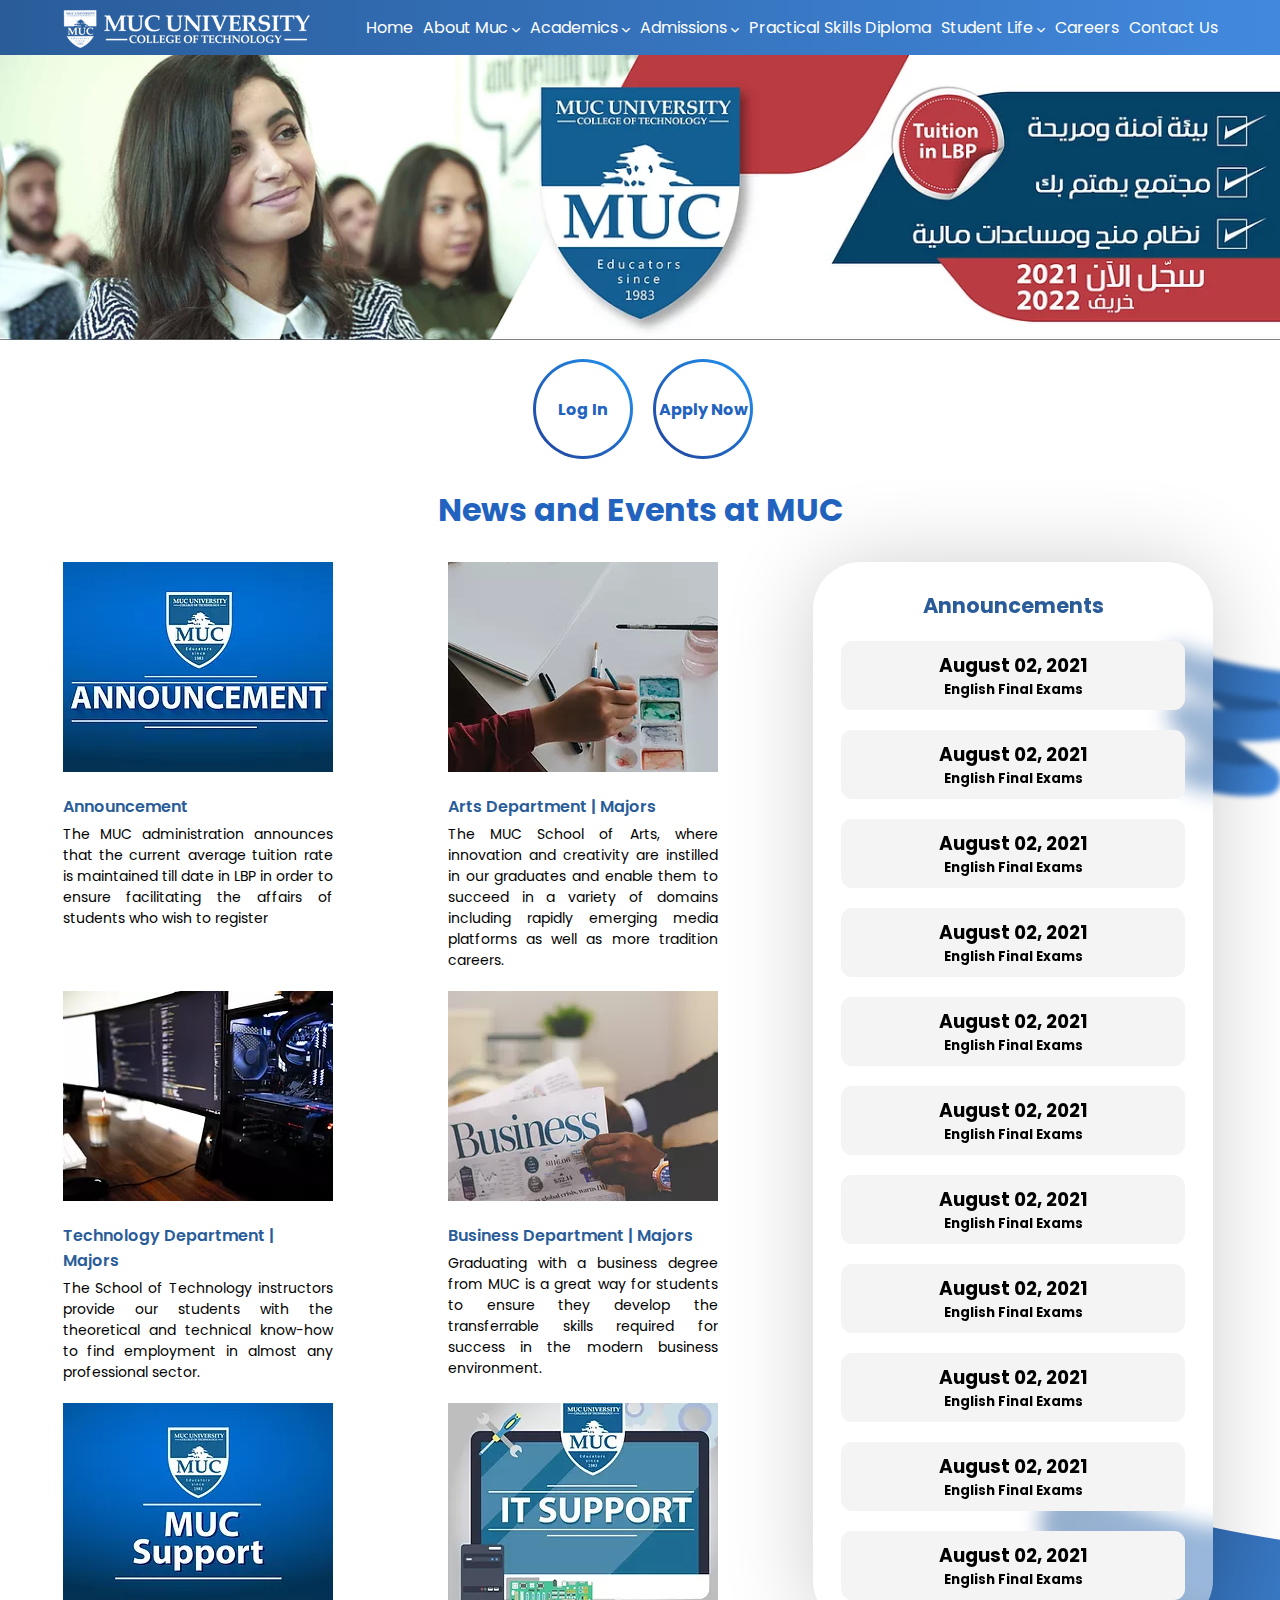
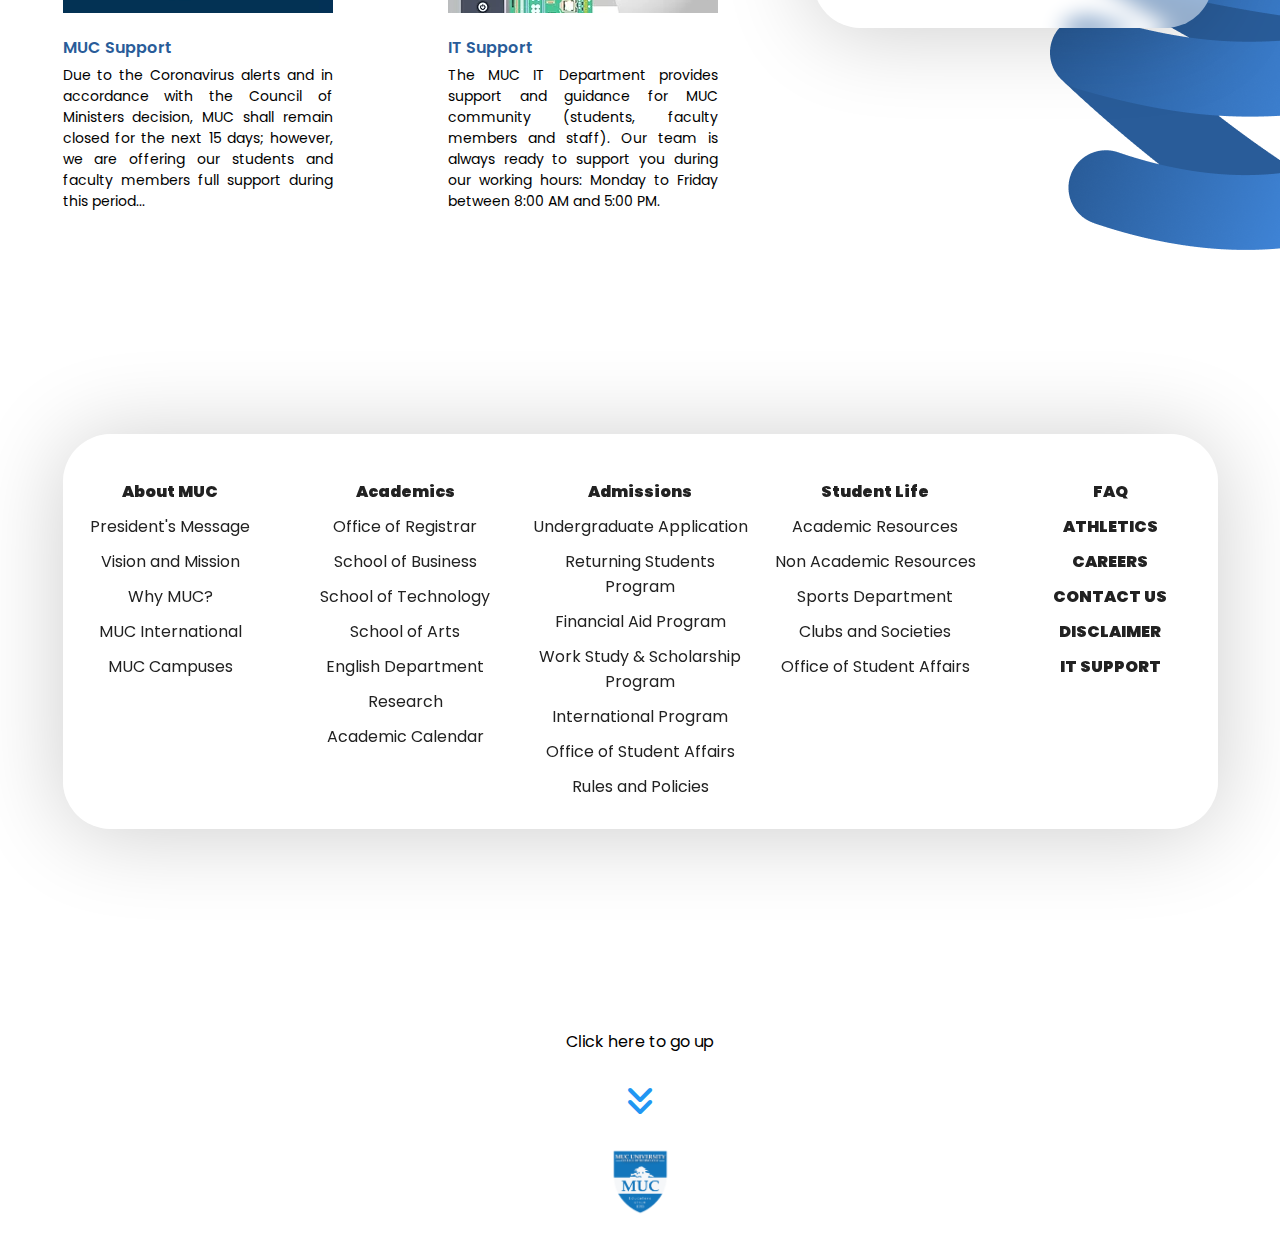
<file: index.html>
<!DOCTYPE html>
<html lang="en">
<head>
    <meta charset="UTF-8">
    <meta http-equiv="X-UA-Compatible" content="IE=edge">
    <meta name="viewport" content="width=device-width, initial-scale=1.0">
    <link rel="preconnect" href="https://fonts.googleapis.com">
    <link rel="preconnect" href="https://fonts.gstatic.com" crossorigin>
    <link href="https://fonts.googleapis.com/css2?family=Poppins:ital,wght@0,100;0,200;0,300;0,400;0,500;0,600;0,700;0,800;0,900;1,100;1,200;1,300;1,400;1,500;1,700;1,800;1,900&display=swap" rel="stylesheet">
    <link rel="stylesheet" href="css/all.min.css">
    <link rel="stylesheet" href="css/style.css">
    <title>MUC University | Lebanon</title>
</head>
<body>
    <header>
        <div class="container">
            <div class="main-logo">
                <img class="logo" src="assets/images/Logo.webp" alt="logo">
            </div>
            <nav>
                <div class="toggle-menu">
                    <span></span>
                    <span></span>
                    <span></span>
                </div>
                <ul class="menu-list">
                    <li><a href="#">home</a></li>
                    <li>
                        <a href="#">about muc<i class="fa fa-chevron-down" aria-hidden="true"></i></a>
                        <ul class="sub-menu">
                            <li><a href="#">President's Message</a></li>
                            <li><a href="#">vision and Mission</a></li>
                            <li><a href="#">Why MUC?</a></li>
                            <li><a href="#">MUC International</a></li>
                            <li><a href="#">MUC Campuses</a></li>
                        </ul>
                    </li>
                    <li>
                        <a href="#">academics<i class="fa fa-chevron-down" aria-hidden="true"></i></a>
                        <ul class="sub-menu">
                            <li><a href="#">Office of the Registrar</a></li>
                            <li><a href="#">School of Business</a></li>
                            <li><a href="#">School of Technology</a></li>
                            <li><a href="#">School of Arts</a></li>
                            <li><a href="#">English Department</a></li>
                            <li><a href="#">Academic Calender</a></li>
                            <li><a href="#">finals fall 22</a></li>
                            <li><a href="#">Research</a></li>
                        </ul>
                    </li>
                    <li>
                        <a href="#">admissions<i class="fa fa-chevron-down" aria-hidden="true"></i></a>
                        <ul class="sub-menu">
                            <li><a href="#">Undergraduate Program</a></li>
                            <li><a href="#">Online Undergraduate Application</a></li>
                            <li><a href="#">Returning Students Program</a></li>
                            <li><a href="#">Financial Aid Program</a></li>
                            <li><a href="#">Work Study & Scholarship Program</a></li>
                            <li><a href="#">International Program</a></li>
                            <li><a href="#">FAQ</a></li>
                            <li><a href="#">Office of Student Affairs</a></li>
                        </ul>
                    </li>
                    <li><a href="#">practical skills diploma</a></li>
                    <li>
                        <a href="#">student life<i class="fa fa-chevron-down" aria-hidden="true"></i></a>
                        <ul class="sub-menu">
                            <li><a href="#">Academic Resources</a></li>
                            <li><a href="#">Non Academic Resources</a></li>
                            <li><a href="#">Sports Department</a></li>
                            <li><a href="#">Clubs and Societies</a></li>
                            <li><a href="#">ATHLETICS</a></li>
                            <li><a href="#">Office of Student Affairs</a></li>
                        </ul>
                    </li>
                    <li><a href="#">careers</a></li>
                    <li><a href="#">contact us</a></li>
                </ul>
            </nav>
        </div>
    </header>
    <div class="slide-image">
        <img src="assets/images/Scroll_header 1.webp" alt="" class="image">
    </div>
    <div class="buttons">
        <!-- <button class="login-button">Log In</button>
        <button class="apply-button">Apply Now</button> -->
        <a href="#" class="btn BackgroundGradient">
            <span>Log In</span>
        </a>
        <a href="#" class="btn BackgroundGradient">
            <span>Apply Now</span>
        </a>
    </div>
    <main>
        <div class="shape-right-top"></div>
        <div class="shape-right-bottom"></div>
        <div class="container">
            <h1 class="title">News and Events at MUC</h1>
            <section>
                <div class="box">
                    <div class="image-section">
                        <img src="assets/images/section 1.webp" alt="" class="image-inside-section">
                    </div>
                        <h2>Announcement</h2>
                        <p>The MUC administration announces that the current average tuition rate is maintained till date in LBP in order to ensure facilitating the affairs of students who wish to register</p>
                </div>
                <div class="box">
                    <div class="image-section">
                        <img src="assets/images/section 2.webp" alt="" class="image-inside-section">
                    </div>
                        <h2>Arts Department | Majors</h2>
                        <p>The MUC School of Arts, where innovation and creativity are instilled in our graduates and enable them to succeed in a variety of domains including rapidly emerging media platforms as well as more tradition careers.</p>
                </div>
                <div class="box">
                    <div class="image-section">
                        <img src="assets/images/section 3.webp" alt="" class="image-inside-section">
                    </div>
                        <h2>Technology Department | Majors </h2>
                        <p>The School of Technology instructors provide our students with the theoretical and technical know-how to find employment in almost any professional sector.</p>
                </div>
                <div class="box">
                    <div class="image-section">
                        <img src="assets/images/section 4.webp" alt="" class="image-inside-section">
                    </div>
                        <h2>Business Department | Majors</h2>
                        <p>Graduating with a business degree from MUC is a great way for students to ensure they develop the transferrable skills required for success in the modern business environment.</p>
                </div>
                <div class="box">
                    <div class="image-section">
                        <img src="assets/images/section 5.webp" alt="" class="image-inside-section">
                    </div>
                        <h2>MUC Support</h2>
                        <p>Due to the Coronavirus alerts and in accordance with the Council of Ministers decision, MUC shall remain closed for the next 15 days; however, we are offering our students and faculty members full support during this period...</p>
                </div>
                <div class="box">
                    <div class="image-section">
                        <img src="assets/images/section 6.webp" alt="" class="image-inside-section">
                    </div>
                        <h2>IT Support</h2>
                        <p>The MUC IT Department provides support and guidance for MUC community (students, faculty members and staff). 
                            Our team is always ready to support you during our working hours: Monday to Friday between 8:00 AM and 5:00 PM.​​ </p>
                </div>
            </section>
            <aside>
                <div class="aside-box">
                    <h2>Announcements</h2>
                    <div class="box-inside-aside">
                            <h3>August 02, 2021</h3>
                            <h5>English Final Exams</h6>  
                    </div>
                    <div class="box-inside-aside">
                            <h3>August 02, 2021</h3>
                            <h5>English Final Exams</h6>  
                    </div>
                    <div class="box-inside-aside">
                            <h3>August 02, 2021</h3>
                            <h5>English Final Exams</h6>  
                    </div>
                    <div class="box-inside-aside">
                            <h3>August 02, 2021</h3>
                            <h5>English Final Exams</h6>  
                    </div>
                    <div class="box-inside-aside">
                            <h3>August 02, 2021</h3>
                            <h5>English Final Exams</h6>  
                    </div>
                    <div class="box-inside-aside">
                            <h3>August 02, 2021</h3>
                            <h5>English Final Exams</h6>  
                    </div>
                    <div class="box-inside-aside">
                            <h3>August 02, 2021</h3>
                            <h5>English Final Exams</h6>  
                    </div>
                    <div class="box-inside-aside">
                            <h3>August 02, 2021</h3>
                            <h5>English Final Exams</h6>  
                    </div>
                    <div class="box-inside-aside">
                            <h3>August 02, 2021</h3>
                            <h5>English Final Exams</h6>  
                    </div>
                    <div class="box-inside-aside">
                            <h3>August 02, 2021</h3>
                            <h5>English Final Exams</h6>  
                    </div>
                    <div class="box-inside-aside">
                            <h3>August 02, 2021</h3>
                            <h5>English Final Exams</h6>  
                    </div>
                </div>
            </aside>
        </div>
    </main>
    <div class="footer">
        <div class="container">
            <div class="main-box">
                <div class="sub-box">
                    <ul class="links">
                        <li><a href="#" class="bold-text">About MUC</a></li>
                        <li><a href="#">President's Message</a></li>
                        <li><a href="#">Vision and Mission</a></li>
                        <li><a href="#">Why MUC?</a></li>
                        <li><a href="#">MUC International</a></li>
                        <li><a href="#">MUC Campuses</a></li>
                    </ul>
                </div>
                <div class="sub-box">
                    <ul class="links">
                        <li><a href="#" class="bold-text">Academics</a></li>
                        <li><a href="#">Office of Registrar</a></li>
                        <li><a href="#">School of Business</a></li>
                        <li><a href="#">School of Technology</a></li>
                        <li><a href="#">School of Arts</a></li>
                        <li><a href="#">English Department</a></li>
                        <li><a href="#">Research</a></li>
                        <li><a href="#">Academic Calendar</a></li>
                    </ul>
                </div>
                <div class="sub-box">
                    <ul class="links">
                        <li><a href="#" class="bold-text">Admissions</a></li>
                        <li><a href="#">Undergraduate Application</a></li>
                        <li><a href="#">Returning Students Program</a></li>
                        <li><a href="#">Financial Aid Program</a></li>
                        <li><a href="#">Work Study & Scholarship Program</a></li>
                        <li><a href="#">International Program</a></li>
                        <li><a href="#">Office of Student Affairs</a></li>
                        <li><a href="#">Rules and Policies</a></li>
                    </ul>
                </div>
                <div class="sub-box">
                    <ul class="links">
                        <li><a href="#" class="bold-text">Student Life</a></li>
                        <li><a href="#">Academic Resources</a></li>
                        <li><a href="#">Non Academic Resources</a></li>
                        <li><a href="#">Sports Department</a></li>
                        <li><a href="#">Clubs and Societies</a></li>
                        <li><a href="#">Office of Student Affairs</a></li>
                    </ul>
                </div>
                <div class="sub-box">
                    <ul class="links">
                        <li><a href="#" class="bold-text">FAQ</a></li>
                        <li><a href="#" class="bold-text">ATHLETICS</a></li>
                        <li><a href="#" class="bold-text">CAREERS</a></li>
                        <li><a href="#" class="bold-text">CONTACT US</a></li>
                        <li><a href="#" class="bold-text">DISCLAIMER</a></li>
                        <li><a href="#" class="bold-text">IT SUPPORT</a></li>
                    </ul>
                </div>
            </div>
            <div class="sec-logo">
                <span class="click-here">Click here to go up</span>
                <i class="fas fa-angle-double-down fa-2x"></i>
                <img src="assets/images/logo.png" alt="" class="lg"> 
            </div>
        </div>
    </div>
    <script src="js/script.js"></script>
</body>
</html>
</file>
<file: css/style.css>
/* Start Variables */
:root {
    /* --main-color: #0075ff; */
    /* --main-color: #0d63c9; */
    --main-color: #295c99;
    --main-gradient: linear-gradient(to right, #295C99, #4289DE);
}
/* End Variables */



/* Start Global Rules */
* {
    margin: 0;
    padding: 0;
    -webkit-box-sizing: border-box;
    -moz-box-sizing: border-box;  
    box-sizing: border-box;
}
body {
    font-family: 'Poppins', sans-serif; 
}
a {
    text-decoration: none;
}
li {
    list-style: none;
}
.container {
    padding-left: 15px;
    padding-right: 15px;
    margin-left: auto;
    margin-right: auto;
}
@media (min-width: 768px) {
    .container {
        width: 750px;
    }
}
@media (min-width: 992px) {
    .container {
        width: 970px;
    }
}
/* @media (min-width: 1200px) {
    .container {
        width: 1170px;
    }
} */
@media (min-width: 1200px) {
    .container {
        width: 1185px;
    }
}
/* End Global Rules */



/* Start Header */
header {
    background-image: var(--main-gradient);
}
header .container {
    display: flex;
    justify-content: space-between;
    align-items: center;
    position: relative;
}
header .container .main-logo {
    height: 55px;
    display: flex;
    align-items: center;
}
@media (max-width: 768px) {
    header .container .logo {
        width: 150px;
    }
}
header nav {
    flex: 1;
    display: flex;
    align-items: center;
    justify-content: flex-end;
    height: 55px;
}
header nav .menu-list {
    display: flex;
    gap: 10px;
}
header nav .menu-list li {
    position: relative;
    height: auto;
    padding: 15px 0px;
}
header nav .menu-list li a {
    color: white;
    text-transform: capitalize ;
}
header nav .menu-list li a .fa-chevron-down {
    content: "";
    color: white;
    font-size: 9px;
    transition: 0.3s;
    margin-left: 4px;
    
}
header nav .menu-list li:hover .fa-chevron-down {
    transform: rotate(180deg);
}
header nav .menu-list .sub-menu {
    position: absolute; /* in mobile positon static*/
    display: none;
    background-color: rgba(255, 255, 255,50%);
    box-shadow:0px 4px 90px rgba(0, 0, 0, 20%);
    backdrop-filter: blur(10px);
    padding: 10px;
    min-width: 350px;
    border-radius: 5px;
    z-index: 999;
    top: 55px;
    left: -120%; 
    text-align: center;
}
header nav .menu-list li .sub-menu li {
    padding: 10px 0;
}
header nav .menu-list li .sub-menu li a {
    display: block;
    color: var(--main-color);
    transition: 0.3s;
    font-weight: 600;
}
header nav .menu-list li:hover .sub-menu {
    display: block;
}
header nav .menu-list li .sub-menu li:hover a {
    padding-left: 35px;
    color: red;
}
@media (max-width: 1199px) {
    header nav .menu-list {
        display: none;
        justify-content: center;
        flex-direction: column;
        position: absolute;
        top: 54px;
        left: 50%;
        background-color: #222;
        width: 100%;
        padding: 20px 40px;
        z-index: 999;
        text-align: center;
        transform: translateX(-50%);
    }
    header nav .menu-list li {
        padding: 5px 0;
    }
    header nav .menu-list li:not(:last-child) {
        border-bottom: 2px solid rgb(90 90 90 / 20%);
    }
    header nav .menu-list .sub-menu {
        position: static;
        background-color: rgb(48, 48, 48);
        min-width: auto;
    }
    header nav .toggle-menu.toggle-menu.active + .menu-list {
        display: flex;
    }
}
header nav .toggle-menu {
    position: relative;
    width: 40px;
    height: 40px;
    display: flex;
    justify-content: center;
    align-items: center;
    cursor: pointer;
    overflow: hidden;
}
header nav .toggle-menu span{
    position: absolute;
    width: 30px;
    height: 3px;
    background:  white;
    border-radius: 4px;
    transition: 0.5s;
}
header nav .toggle-menu span:nth-child(1) {
    transform: translateY(-8px); 
    width: 20px;
    left: 5px;
}
header nav .toggle-menu.active span:nth-child(1) {
    transform: translateY(0px) rotate(45deg); 
    width: 30px;
}
header nav .toggle-menu span:nth-child(2) {
    transform: translateY(8px); 
    width: 10px;
    left: 5px;
}
header nav .toggle-menu.active span:nth-child(2) {
    transform: translateY(0px) rotate(315deg); 
    width: 30px;
}
header nav .toggle-menu.active span:nth-child(3) {
    transform: translatex(50px); 
}
@media (min-width: 1200px) {
    header nav .toggle-menu {
        display: none;
    }
}
/* End Header */



/* Start slide-image */
.slide-image {
text-align: center;
width: 100%;
}
.image {
    width: 100%;
}
/* End slide-image */



/*Start buttons */
.buttons {
    display: flex;
    justify-content: center;
    align-items: center;
    transform: translateX(-7px);
}
/* .login-button {
    background: linear-gradient(45deg, rgba(33,64,154,1) 0%,#2196f3 100%);
    border: none;
    font-size: 18px;
    color: white;
    border-radius: 35px;
    padding: 6px 24px;
    font-weight: bold;
    cursor: pointer;
    margin-right: 20px;  
}
.login-button:hover {
    background-color: rgba(41, 91, 153, 0.637);
}
.apply-button {
    background-color: white;
    font-size: 18px;
    color: var(--main-color);
    border: 2px solid var(--main-color);
    border-radius: 35px;
    padding: 4px 6px;
    font-weight: bold;
    cursor: pointer; 
} */
.buttons .BackgroundGradient {
    background: linear-gradient(45deg, rgba(33,64,154,1) 0%,#2196f3 100%);
}
.buttons .btn {
    display: flex;
    justify-content: center;
    align-items: center;
    margin-left: 20px;
    width: 100px;
    height: 100px;
    border-radius: 50%;
    margin-top: 12px;
    font-size: 14px;
    text-align: center;  
}
.btn span {
    width: calc(100% - 6px);
    height: calc(100% - 6px);
    margin: 3px;
    background-color: rgb(255, 255, 255);
    display: block;
    border-radius: 50%;
    color: #2163be;
    line-height: 95px;
    transition: 0.5s all;
    font-size: 16px;
    font-weight: bold;
}
.buttons .btn:hover span {
    background-color: rgba(34,34,34,0);
    color: white;
}
/*End buttons */



/* Start main */
.shape-right-top {
    background-image: url("../assets/imgs/1.png");
    position: absolute;
    width: 163px;
    height: 215px;
    right: 0;
    top: 613px;
    z-index: -2;
}
.shape-right-bottom {
    background-image: url("../assets/imgs/3.png");
    width: 338px;
    height: 493px;
    background-repeat: no-repeat;
    position: absolute;
    right: 0;
    top: 1419px;
    z-index: -1;
}
@media (max-width: 992px){
    .shape-right-top, .shape-right-bottom {
        display: none;
    }
}
main .container section {
    position: relative;
    width: 65%;
    float: left;
    display: grid;
    grid-template-columns: repeat(auto-fill, minmax(300px, 1fr));
    gap: 20px;
}
main .container .title {
    margin-top: 27px;
    margin-bottom: 28px;
    width: 100%;
    text-align: center;
    color: #2163be;
}
main .container section .box {
    width: 270px;
}
main .container section .box .image-section {
    position: relative;
    overflow: hidden;
}
main .container section .box .image-section .image-inside-section {
    transition: 0.5s;
}
main .container section .box .image-section:hover .image-inside-section {  
    transform: scale(1.1);
}
main .container section .box h2 {
    margin-top: 15px;
    margin-bottom: 5px;
    font-size: 16px;
    font-weight: 600;
    color: var(--main-color);
}
main .container section .box p {
    text-align: justify;
    font-size: 14px;
}
@media (max-width: 1190px) {
    main .container .title {
        font-size: 22px;
    }
    main .container section {
        width: 100%;
        display: flex;
        flex-wrap: wrap;
        justify-content: center;
    }
}
main .container aside {
    position: relative;
    /* height: 1280px; */
    width: 35%;
    float: right;
}
main .container aside .aside-box {
    background-color: rgba(255, 255, 255,50%);
    box-shadow:0px 4px 90px rgba(0, 0, 0, 20%);
    backdrop-filter: blur(10px);
    width: 400px;
    border-radius: 48px;
    position: relative;
    padding: 28px;
}
main .container aside .aside-box h2 {
    text-align: center;
    color: var(--main-color);
    font-weight: 600px;
    font-size: 21px;
}
main .container aside .aside-box .box-inside-aside {
    margin-top: 20px;
    background-color: #f4f4f4;
    border-radius: 11px;
    padding: 10px 0;
    transition: 0.3s;
}
main .container aside .aside-box .box-inside-aside:hover {
    transform: scale(1.1);
}
main .container aside .aside-box .box-inside-aside h3,
main .container aside .aside-box .box-inside-aside h5 {
    text-align: center;
}
@media (max-width: 1190px) {
    main .container aside {
        width: 100%;
        display: flex;
        justify-content: center;
        margin-top: 40px;
    }
    main .container aside .aside-box {
        width: 300px;   
    }
}
/* End main */



/* Start Footer */
.footer .container{
    position: relative;
    text-align: center;
}
.footer .container .main-box {
    display: grid;
    grid-template-columns: repeat(auto-fill, minmax(200px, 1fr));
    gap: 20px;
    background-color: rgba(255, 255, 255,50%);
    box-shadow:0px 4px 90px rgba(0, 0, 0, 20%);
    border-radius: 48px;
    backdrop-filter: blur(10px);
    margin-top: 1500px;
    margin-bottom: 200px;
    padding-top: 20px;
    padding-bottom: 20px;
    width: 100%;
}
.footer .container .main-box .sub-box .links {
    margin-top: 25px;
}
.footer .container .main-box .sub-box .links li {
    padding-bottom: 10px;
}
.footer .container .main-box .sub-box .links li a{
    display: block;
    color: #222;
}
.bold-text {
    font-weight: 900;
}
.footer .container .main-box .sub-box .links li a:hover {
    color: red;
}
.footer .container .sec-logo {
    display: flex;
    flex-direction: column;
    justify-content: center;  
    margin-bottom: 30px;
    margin-top: 30px;
    align-items: center;
    gap: 30px;
}
.footer .container .sec-logo i {
    color: #2196f3;
    animation: bouncing 1.5s infinite;
}
@media (max-width: 1190px) {
    .footer .container {
        margin-top: 2000px;
    }
}
@media (max-width: 600px) {
    .footer .container {
        margin-top: 3629px;
    }
}
@keyframes bouncing {
    0%,
    10%,
    20%,
    50%,
    80%,
    100% {
    transform: translateY(0);
    }
    40%,
    60% {
    transform: translateY(-15px);
    }
}
.footer .container .sec-logo img {
    width: 71px;
    transition: 0.3s;
    cursor: pointer;
}
.footer .container .sec-logo img:hover {
    transform: scale(1.4);
}
/* End Footer */
</file>
